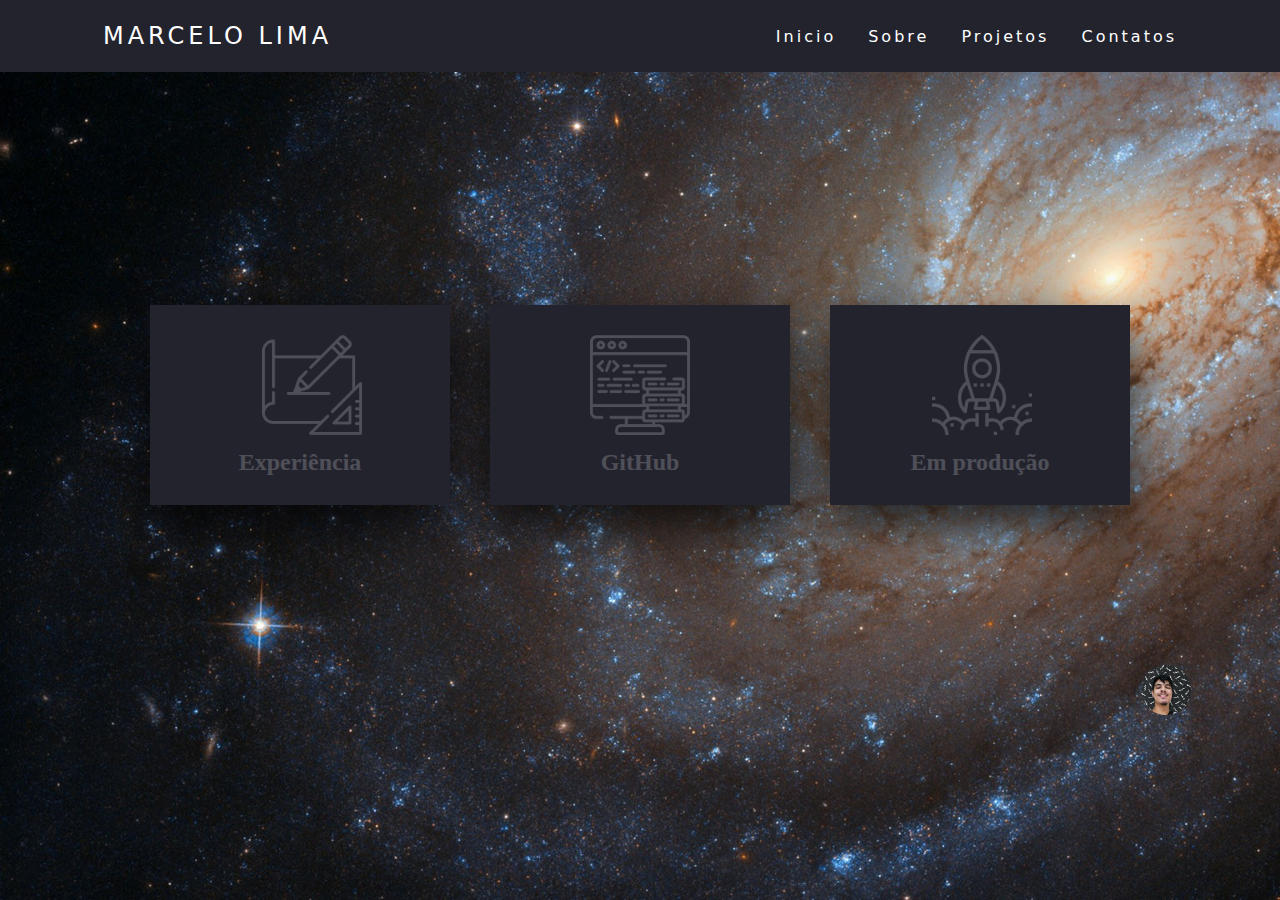
<file: index.html>
<!DOCTYPE html>
<html lang="pt-br">
<head>
    <meta charset="UTF-8">
    <meta http-equiv="X-UA-Compatible" content="IE=edge">
    <meta name="viewport" content="width=device-width, initial-scale=1.0">
    <link rel="stylesheet" href="./src/style.css">
    <title>Marcelo Lima Dev</title>
</head>
<body>
    <header>
        <a href="./index.html" class="logo" >Marcelo lima</a>
        <div class="mobile-menu" >
            <img id="hamb" src="./src/assets/hamburger-menu-icon-transparent-3.jpg" alt="Menu">
        </div>
        <ul class="lista">
            <li><a href="./index.html">Inicio</a></li>
            <li><a href="#">Sobre</a></li>
            <li><a href="#">Projetos</a></li>
            <li><a href="./contatos.html">Contatos</a></li>
        </ul>
    </header>
    <div class="container">
        <div class="card">
            <div class="face face1">
                <div class="content">
                    <img id="exp" src="./src/assets/design_128.png">
                    <h3>Experiência</h3>
                </div>
            </div>
    
            <div class="face face2">
                <div class="content">
                    <p>
                      HTML, CSS, JavaScript, TypeScript, NodeJS, React, React Native, Git e Docker
                    </p>
                </div>
            </div>
    
        </div>
    
        <div class="card">
          <div class="face face1">
              <div class="content">
                  <img src="./src/assets/code_128.png">
                  <h3>GitHub</h3>
              </div>
          </div>
    
          <div class="face face2">
              <div class="content">
                  <p>Confira meu repositório de códigos no GitHub.</p>
                  <a href="https://github.com/MarceloLimaCodes" target="_blank" rel="noopener noreferrer">Saiba Mais</a>
              </div>
          </div>
        </div>
    
        <div class="card">
            <div class="face face1">
                <div class="content">
                    <img id="foguete" src="./src/assets/launch_128.png">
                    <h3>Em produção</h3>
                </div>
            </div>
            <div class="face face2">
                <div class="content">
                    <p>React Help:<br>Aplicativo usando React Native com Expo e TypeScript</p>
                    <a href="https://github.com/MarceloLimaCodes/rocket-help" target="_blank" rel="noopener noreferrer">
                        Saiba Mais
                    </a>
                </div>
            </div>
        </div>
    </div>
    <div class="card-rodape">
        <footer class="conteudo">
            <a id="a-footer" href="https://github.com/MarceloLimaCodes" target="_blank" rel="noopener noreferrer">
                Feito por MarceloLimaCodes
            </a>
            <img class="pic" src="./src/assets/profile-pic (1).png" alt="MarceloLimaCodes">
            
        </footer>
    </div>

    <script src="./src/mobile-menu.js"></script>
    
</body>
</html>
</file>
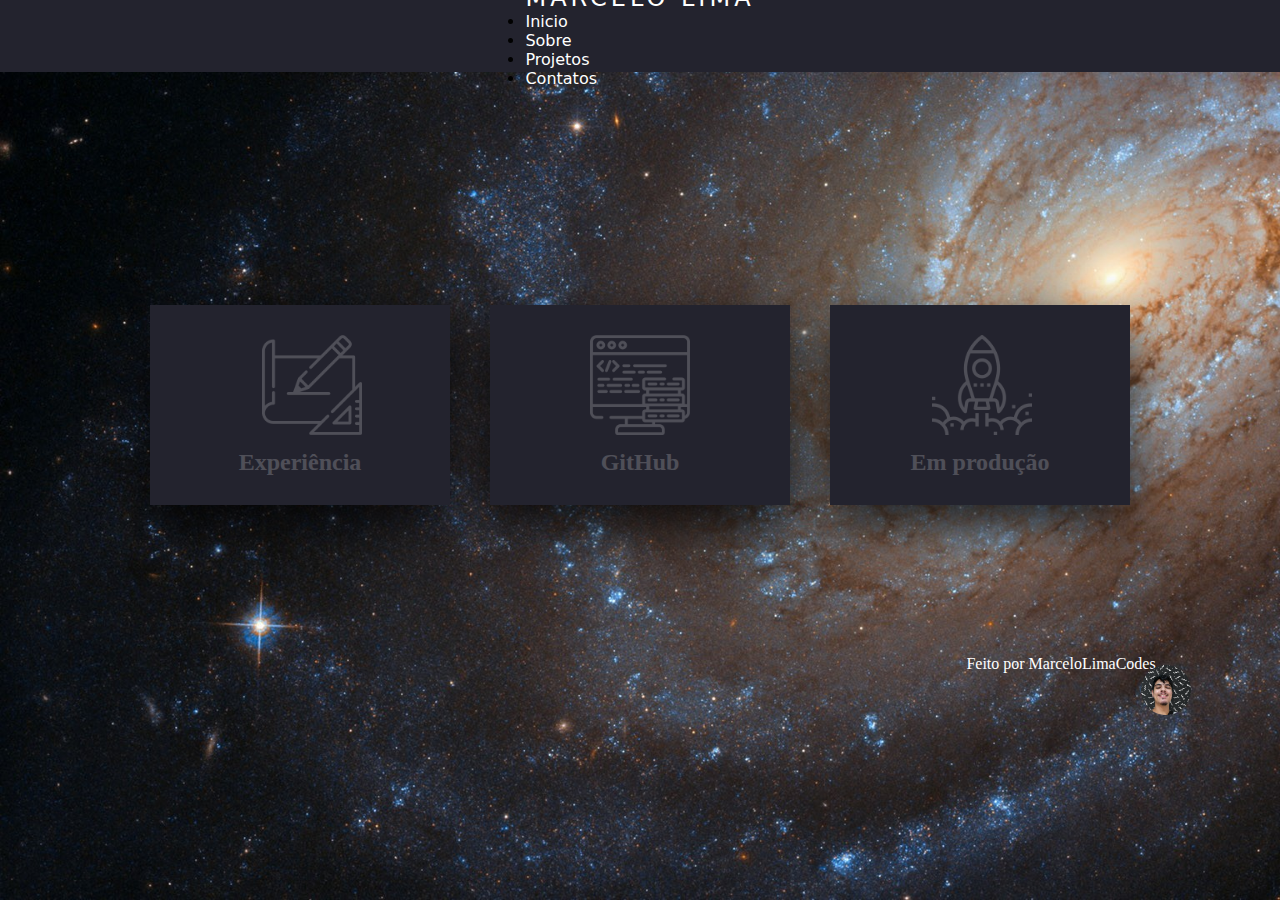
<file: src/index.html>
<!DOCTYPE html>
<html lang="pt-br">

<head>
  <meta charset="utf-8">
  <meta http-equiv="X-UA-Compatible" content="IE-edge">
  <meta name="viewport" content="width=device-width, initial-scale=1.0">
  <title>Marcelo Lima Dev</title>
  <link rel="stylesheet" href="./style.css">
</head>
<body>
  <header>
    <nav>
      <a class="logo" href="./index.html">Marcelo Lima</a>
        <div class="mobile-menu">
            <div class="line1"></div>
            <div class="line2"></div>
            <div class="line3"></div>
        </div>
      <ul class="nav-list">
        <li><a href="./index.html">Inicio</a></li>
        <li><a href="#">Sobre</a></li>
        <li><a href="#">Projetos</a></li>
        <li><a href="./contatos.html">Contatos</a></li>
      </ul>
    </nav>
  </header> 

  <div class="container">
    <div class="card">
        <div class="face face1">
            <div class="content">
                <img id="exp" src="./assets/design_128.png">
                <h3>Experiência</h3>
            </div>
        </div>

        <div class="face face2">
            <div class="content">
                <p>
                  HTML, CSS, JavaScript, TypeScript, NodeJS, React e React Native
                </p>
                <a href="#">Read More</a>
            </div>
        </div>

    </div>

    <div class="card">
      <div class="face face1">
          <div class="content">
              <img src="./assets/code_128.png">
              <h3>GitHub</h3>
          </div>
      </div>

      <div class="face face2">
          <div class="content">
              <p>Confira meu repositório de códigos no GitHub.</p>
              <a href="https://github.com/MarceloLimaCodes?tab=repositories" target="_blank" rel="noopener noreferrer">Saiba Mais</a>
          </div>
      </div>
    </div>

    <div class="card">
        <div class="face face1">
            <div class="content">
                <img id="foguete" src="./assets/launch_128.png">
                <h3>Em produção</h3>
            </div>
        </div>
        <div class="face face2">
            <div class="content">
                <p>React Help:<br>Aplicativo usando React Native com Expo e TypeScript</p>
                    <a href="https://github.com/MarceloLimaCodes/rocket-help" target="_blank" rel="noopener noreferrer">
                      Saiba Mais
                    </a>
            </div>
        </div>
    </div>
  </div>

  <footer class="card-rodape">
    <div class="conteudo">
      <img class="pic" src="./assets/profile-pic (1).png" alt="MarceloLimaCodes">
      <a href="https://github.com/MarceloLimaCodes?tab=repositories" target="_blank" rel="noopener noreferrer">Feito por MarceloLimaCodes</a>
    </div>

  </footer>

  <main></main>
  <script src="./mobile-navbar.js"></script>
</body>
</html>
</file>
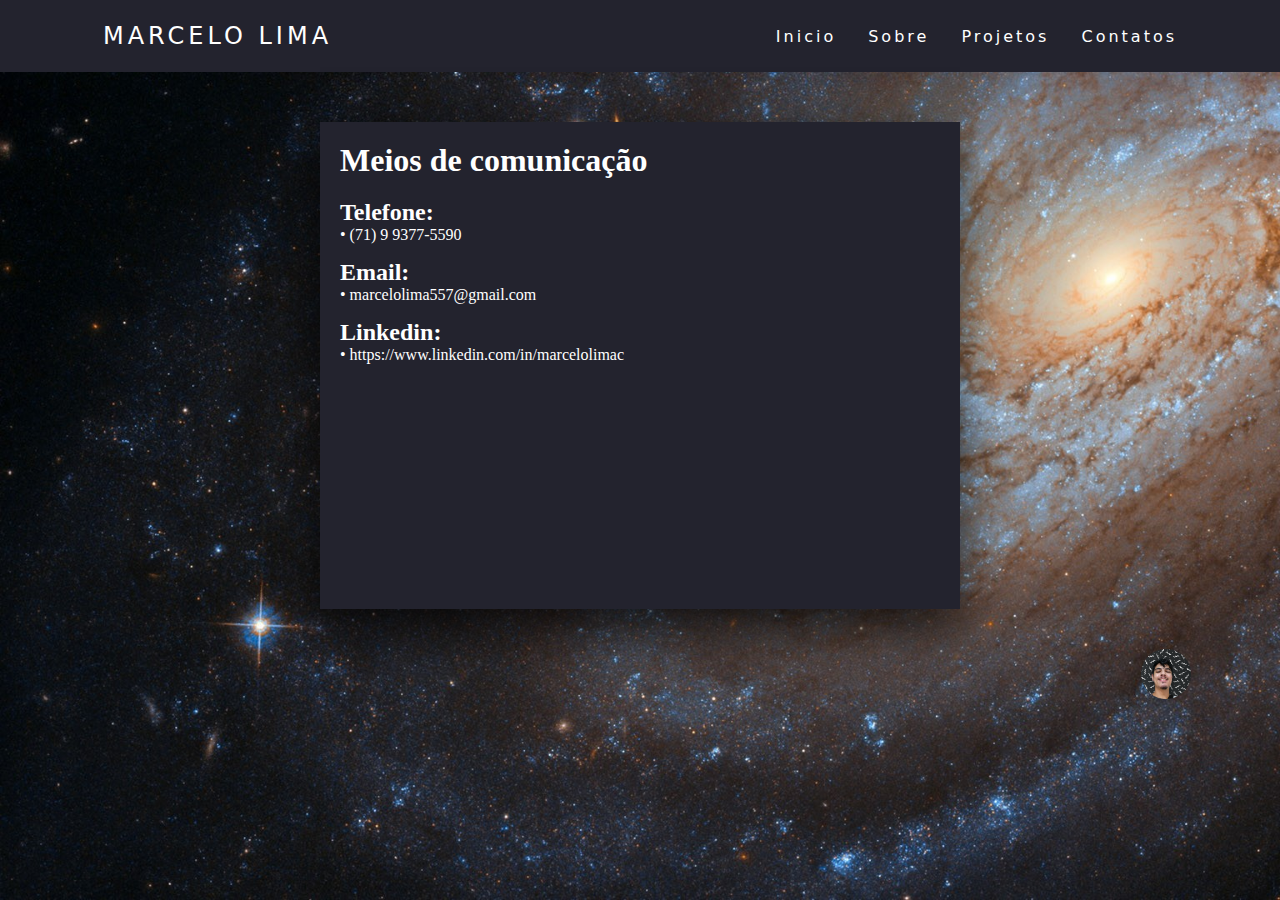
<file: contatos.html>
<!DOCTYPE html>
<html lang="pt-br">
<head>
    <meta charset="UTF-8">
    <meta http-equiv="X-UA-Compatible" content="IE=edge">
    <meta name="viewport" content="width=device-width, initial-scale=1.0">
    <link rel="stylesheet" href="./src/style.css">
    <title>Marcelo Lima Dev</title>
</head>
<body>
    <header>
        <a href="./index.html" class="logo" >Marcelo lima</a>
        <div class="mobile-menu" >
            <img id="hamb" src="./src/assets/hamburger-menu-icon-transparent-3.jpg" alt="Menu">
        </div>
        <ul class="lista">
            <li><a href="./index.html">Inicio</a></li>
            <li><a href="#">Sobre</a></li>
            <li><a href="#">Projetos</a></li>
            <li><a href="./contatos.html">Contatos</a></li>
        </ul>
    </header>
    <div class="div-contatos" >
        <h1>Meios de comunicação</h1>
        <p>
            <h2>Telefone:</h2>
            • (71) 9 9377-5590 
        </p>
        <p>
            <h2>Email:</h2> 
            • marcelolima557@gmail.com 
        </p>
        <p>
            <h2>Linkedin:</h2>
            <a href="https://www.linkedin.com/in/marcelolimac" target="_blank" rel="noopener noreferrer">
                • https://www.linkedin.com/in/marcelolimac
            </a>
        </p>
    </div>
    <div class="card-rodape">
        <footer class="conteudo">
            <a id="a-footer" href="https://github.com/MarceloLimaCodes?tab=repositories" target="_blank" rel="noopener noreferrer">
                Feito por MarceloLimaCodes
            </a>
            <img class="pic" src="./src/assets/profile-pic (1).png" alt="MarceloLimaCodes">
            
        </footer>
    </div>
    <script src="./src/mobile-menu.js"></script>
</body>
</html>
</file>
<file: src/style.css>
body {
    background: url("./assets/wallpaper1.jpg");
    background-repeat: no-repeat;
    background-size: cover;
    background-attachment: fixed;
    font-family: consolas;
}

* {
    margin: 0;
    padding: 0;
}

.mobile-menu #hamb {
    display: none;
    height: 30px;
    cursor: pointer;
}

a {
    color: #fff;
    text-decoration: none;
    transition: 0.3s;
}

a:hover {
    opacity: 0.7;
}

header {
    display: flex;
    justify-content: space-around;
    align-items: center;
    font-family: system-ui, -apple-system, Arial, Helvetica, sans-serif;
    background: #23232e;
    height: 8vh;
    margin-bottom: 50px;
}

.lista {
    list-style: none;
    display: flex;
    letter-spacing: 3px;
}

.lista li {
    margin-left: 32px;
}

.logo {
    font-size: 24px;
    text-transform: uppercase;
    letter-spacing: 4px;
}

.container {
    display: flex;
    justify-content: center;
    align-items: center;
    margin: auto;
}

.container .card {
    margin-top: 7vh;
    cursor: pointer;
    padding: 20px;
}

.container .card .face {
    width: 300px;
    height: 200px;
    transition: 0.5s;
}

.container .card .face.face1 {
    position: relative;
    background: #23232E;
    display: flex;
    justify-content: center;
    align-items: center;
    z-index: 1;
    transform: translateY(100px);
}

.container .card:hover .face.face1 {
    background: #30303e;
    transform: translateY(0);
}

.container .card .face.face1 .content {
    opacity: 0.2;
    transition: 0.5s;
}

.container .card:hover .face.face1 .content {
    opacity: 1;
}

.container .card .face.face1 .content img {
    max-width: 100px;
}

.container .card .face.face1 .content #exp {
    max-width: 100px;
    margin-left: 24px;
}

.container .card .face.face1 .content #foguete {
    max-width: 100px;
    margin-left: 21px;
}

.container .card .face.face1 .content h3 {
    margin: 10px 0 0;
    padding: 0;
    color: #fff;
    text-align: center;
    font-size: 1.5em;
}

.container .card .face.face2 {
    position: relative;
    background: rgb(0, 0, 0);
    color: #fff;
    display: flex;
    justify-content: center;
    align-items: center;
    padding: 20px;
    box-sizing: border-box;
    box-shadow: 0 20px 50px rgba(0, 0, 0, 0.8);
    transform: translateY(-100px);
}

.container .card:hover .face.face2 {
    transform: translateY(0);
}

.container .card .face.face2 .content p {
    margin: 0;
    padding: 0;
}

.container .card .face.face2 .content a {
    margin: 15px 0 0;
    display:  inline-block;
    text-decoration: none;
    font-weight: 900;
    color: #fff;
    padding: 5px;
    border: 1px solid #fff;
}

.container .card .face.face2 .content a:hover {
    background: #30303e;
    color: #fff;
}


/* ROTA CONTATOS */

.div-contatos {
    width: 600px;
    padding: 20px;
    margin: auto;
    background-color: #23232E;
    color: #fff;
    box-shadow: 0 20px 50px rgba(0, 0, 0, 0.8);
    padding-bottom: 230px;
}

p {
    margin-top: 15px;
}

h1 {
    justify-content: center;
    align-items: center;
    margin-bottom: 20px;
}

/* RODAPÉ */


.conteudo {
    position: absolute;
    display: flex;
    margin-left: 75.5vw;
    cursor: pointer;
}

.card-rodape {
    background-color: #23232E;
    margin-top: 30px;
    color: #fff;
}

.pic {
    position: absolute;
    margin-left: 165px;
    height: 50px;
    z-index: 1;
    padding: 10px;
    transition: all ease 0.3s;
}

#a-footer {
    margin-top: 18px;
    font-size: 15px;
    padding: 10px;
    padding-right: 23px;
    background: black;
    border-radius: 25px;
    opacity: 0;
}

.card-rodape .conteudo:hover #a-footer {
    transform: translateX(-23px);
    opacity: 1;
}

.conteudo:hover .pic {
    transform: translateX(30px);
}

@media (max-width: 1000px) {
    .container {
        flex-direction: column;
    }
    .lista {
        display: none;
    }

    .mobile-menu #hamb{
        display: block;
    }

    .conteudo {
        margin-left: 25vw;
    }

    .card-rodape .conteudo:hover #a-footer {
        transform: translateX(-23px);
        opacity: 1;
    }

    .conteudo:hover .pic {
        transform: translateX(30px);
    }
    
}
</file>
